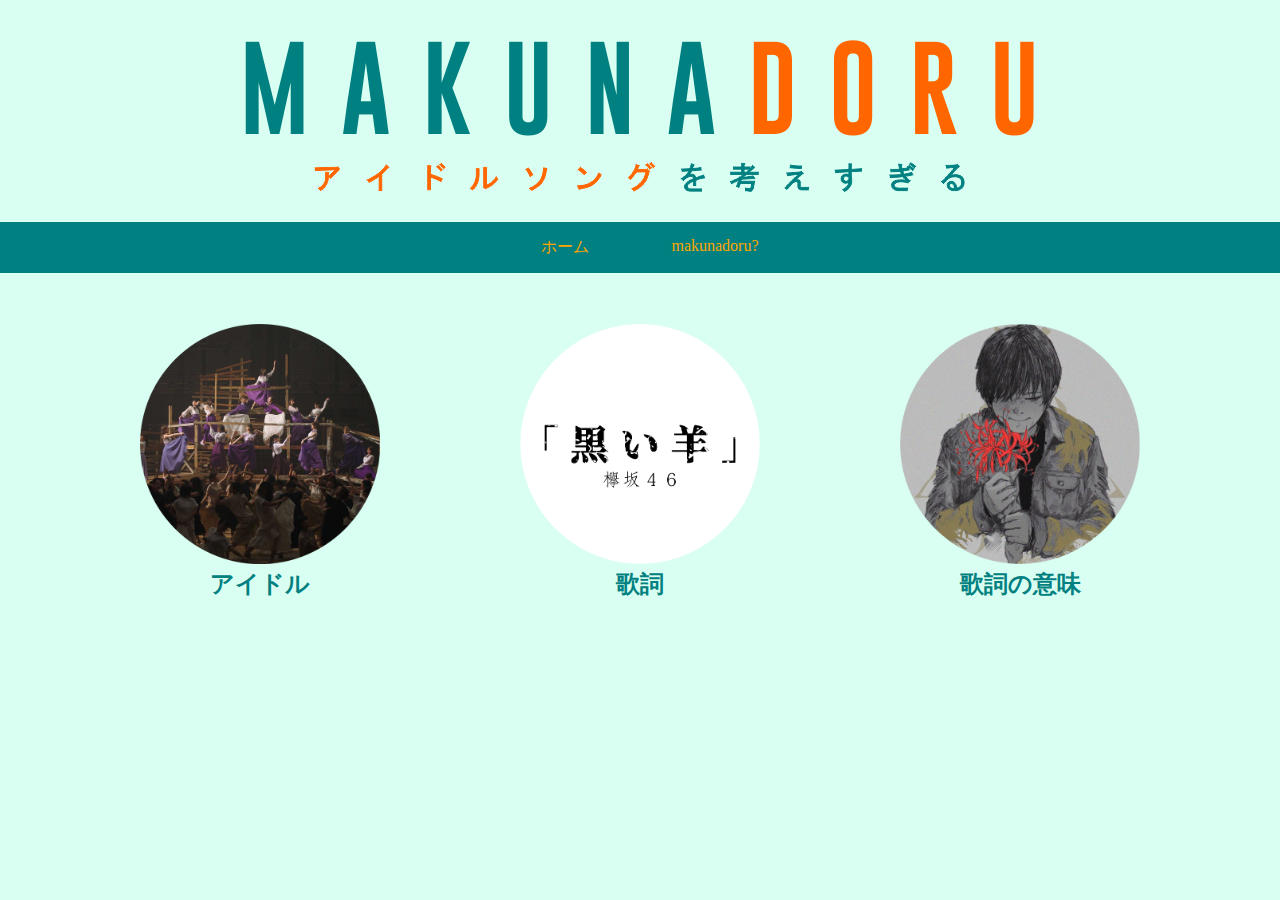
<file: index.html>
<!DOCTYPE html>
<html>
<head>
	<title>makunadoru | Overthinking Lagu Idol [JPN. Ver]</title>
	<link rel="stylesheet" href="style.css">
	<style type="text/css">
		
		
	</style>
</head>
<body>
	<ul>
		<li class="bannerweb"><center><img src="bannerweb1.png"></center></li>
	</ul>
	<div class="menu">
	<ul>
		<a href="menu2.html" class="katamenu"><li class="aktif">ホーム</li></a>
		<a href="makunadoru.html" class="katamenu"><li class="aktif">makunadoru?</li></a>
	</ul></div><br><br>
	<div class="kontenhome">
	<ul>
		<a href="idol.html" class="katakotak1"><li class="kotak1"><img src="nogibulet.png" height="240" width="240"><br>
			<h2>アイドル</h2></li></a>
		<a href="lirik.html" class="katakotak1"><li class="kotak1"><img src="kuroihitsujibulet.png" height="240" width="240"><br>
			<h2>歌詞</h2></li></a>
		<a href="maknalirik.html" class="katakotak1"><li class="kotak1"><img src="kurobulet.png" height="240" width="240"><br>
			<h2>歌詞の意味</h2></li></a>
	</ul></div>


</body>
</html>
</file>
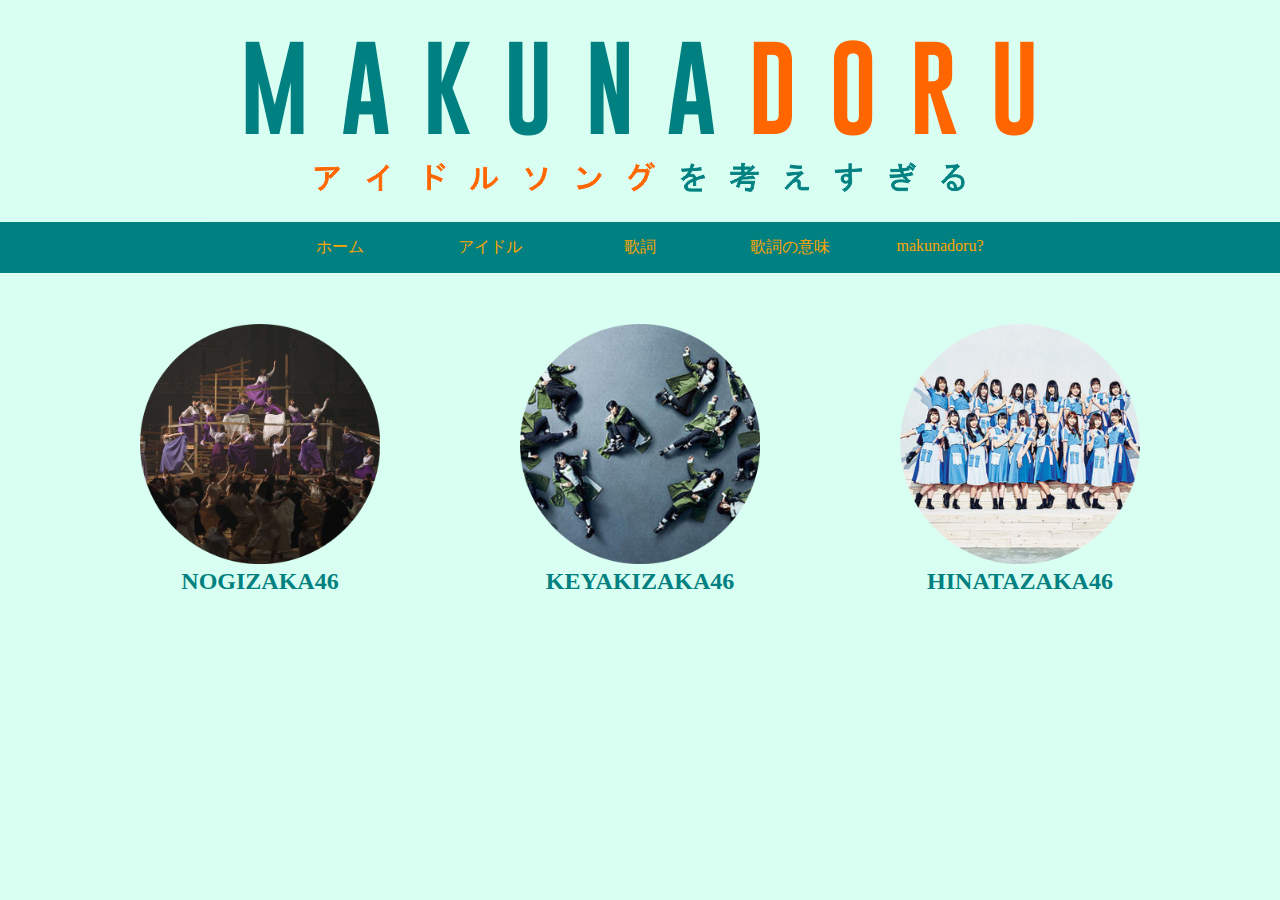
<file: idol.html>
<!DOCTYPE html>
<html>
<head>
	<title>アイドル - makunadoru</title>
	<link rel="stylesheet" href="style.css">
	<style type="text/css">
		
		
	</style>
</head>
<body>
	<ul>
		<li class="bannerweb"><center><img src="bannerweb1.png"></center></li>
	</ul>
	<div class="menu">
	<ul>
		<a href="index.html" class="katamenu"><li class="aktif">ホーム</li></a>
		<a href="idol.html" class="katamenu"><li class="aktif">アイドル</li></a>
		<a href="lirik.html" class="katamenu"><li class="aktif">歌詞</li></a>
		<a href="maknalirik.html" class="katamenu"><li class="aktif">歌詞の意味</li></a>
		<a href="makunadoru.html" class="katamenu"><li class="aktif">makunadoru?</li></a>
	</ul></div>
<br><br>
	<div class="kontenidol">
	<ul>
		<a href="nogi.html" class="katakotak1"><li class="kotak1"><img src="nogibulet.png" height="240" width="240"><br>
			<h2>NOGIZAKA46</h2></li></a>
		<a href="keyaki.html" class="katakotak1"><li class="kotak1"><img src="keyakibulet.png" height="240" width="240"><br>
			<h2>KEYAKIZAKA46</h2></li></a>
		<a href="hinata.html" class="katakotak1"><li class="kotak1"><img src="hinatabulet.png" height="240" width="240"><br>
			<h2>HINATAZAKA46</h2></li></a>
	</ul></div>


</body>
</html>
</file>
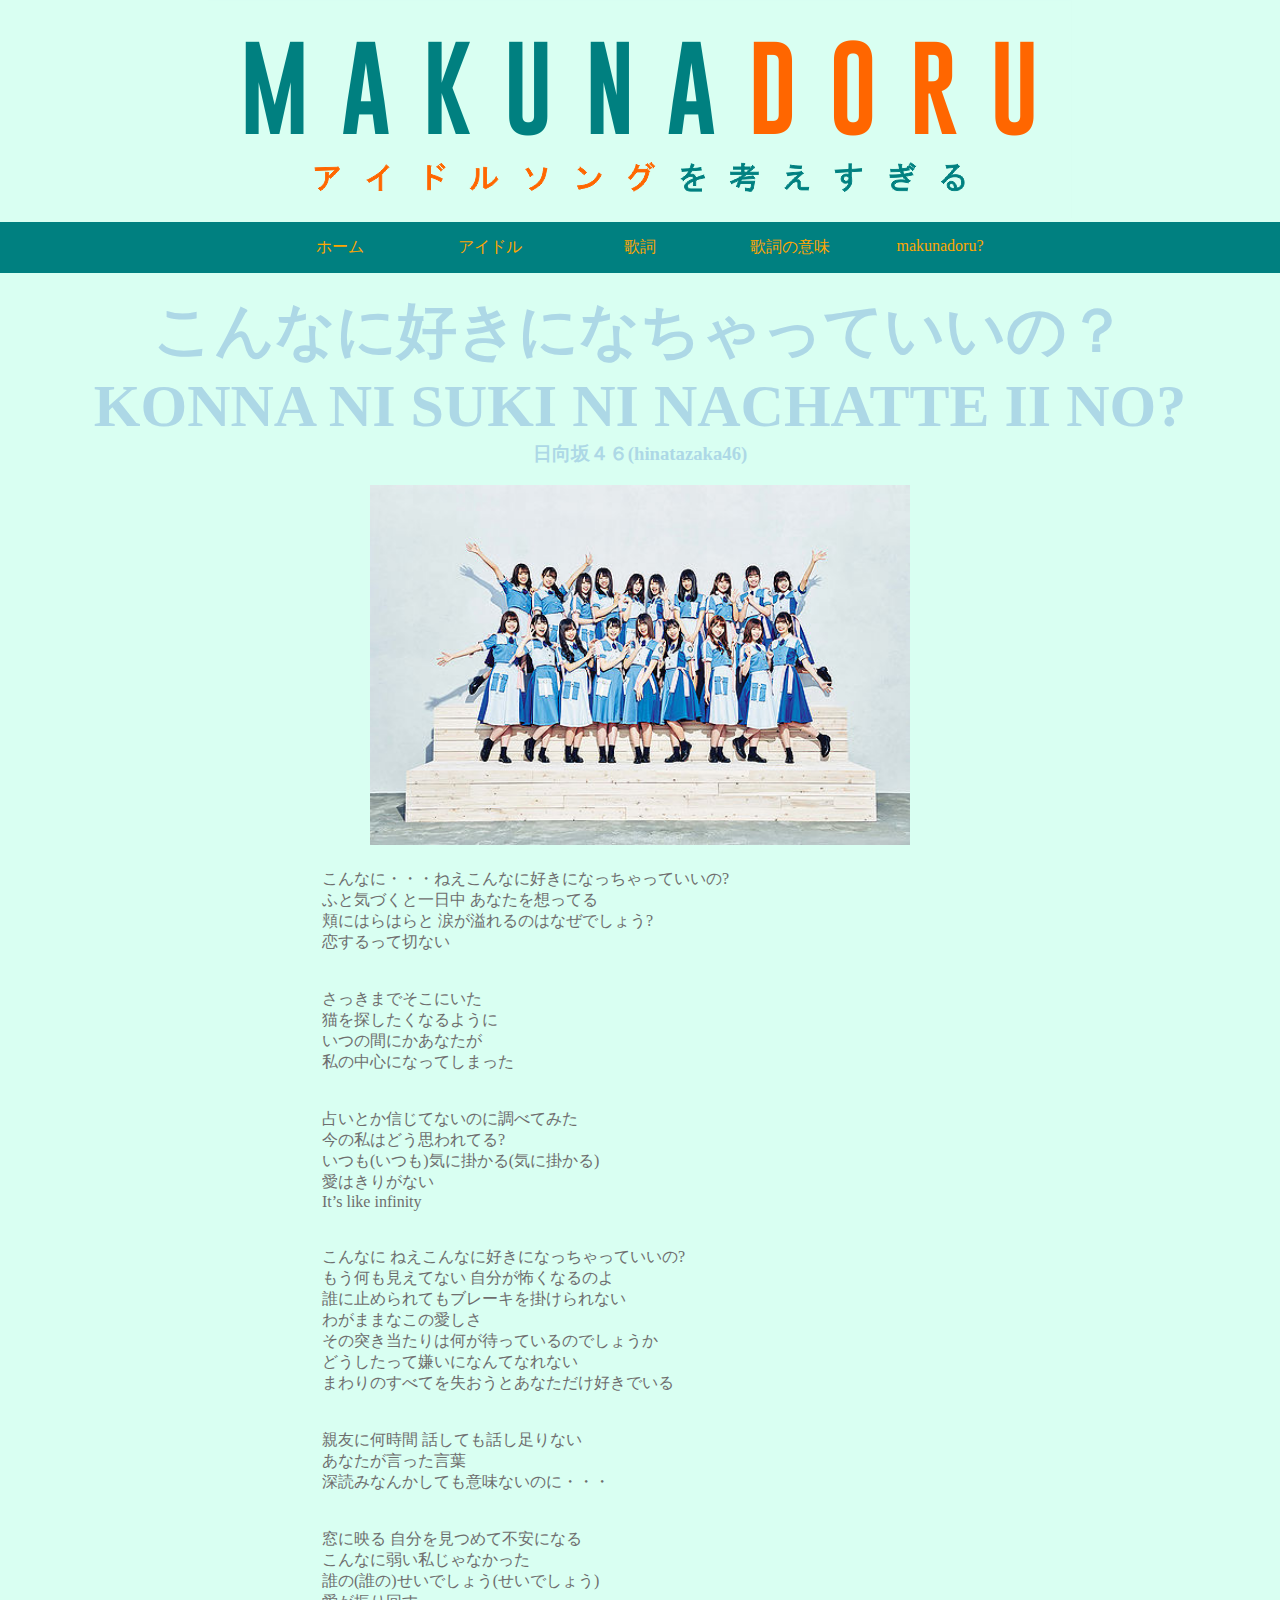
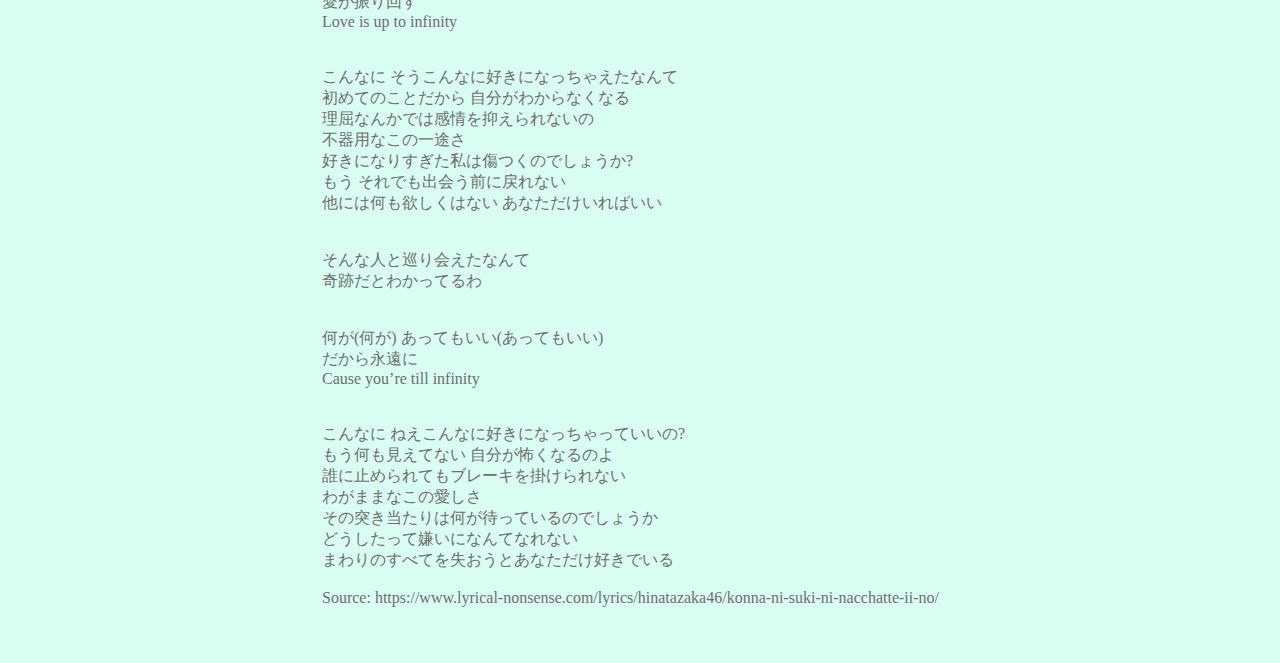
<file: konnani.html>
<!DOCTYPE html>
<html>
<head>
	<title>こんなに好きになちゃっていいの？
	(Konna Ni Suki Ni Nachatte Ii No?) - makunadoru</title>
	<link rel="stylesheet" href="style.css">
	<style type="text/css">
		h1{
			color: lightblue;
		font-size: 60px;
		font-family: gobold;
		}
		h3{
			color: lightblue;
		}
	</style>
</head>
<body>
	<ul>
		<li class="bannerweb"><center><img src="bannerweb1.png"></center></li>
	</ul>
	<div class="menu">
	<ul>
		<a href="index.html" class="katamenu"><li class="aktif">ホーム</li></a>
		<a href="idol.html" class="katamenu"><li class="aktif">アイドル</li></a>
		<a href="lirik.html" class="katamenu"><li class="aktif">歌詞</li></a>
		<a href="maknalirik.html" class="katamenu"><li class="aktif">歌詞の意味</li></a>
		<a href="makunadoru.html" class="katamenu"><li class="aktif">makunadoru?</li></a>

	</ul></div><br>
	<center><h1 class="judul">こんなに好きになちゃっていいの？<br>
		KONNA NI SUKI NI NACHATTE II NO?<br></h1><h3>日向坂４６(hinatazaka46)</h3><br>
	<img src="doremi.jpg" height="360" height="240">
	<br><br>
	<table class="kontenlirik">
		<tr>
			<td>
				<center>
	</center>
こんなに・・・ねえこんなに好きになっちゃっていいの?<br>
ふと気づくと一日中 あなたを想ってる<br>
頬にはらはらと 涙が溢れるのはなぜでしょう?<br>
恋するって切ない<br>
<br>
<br>
さっきまでそこにいた<br>
猫を探したくなるように<br>
いつの間にかあなたが<br>
私の中心になってしまった<br>
<br>
<br>
占いとか信じてないのに調べてみた<br>
今の私はどう思われてる?<br>
いつも(いつも)気に掛かる(気に掛かる)<br>
愛はきりがない<br>
It’s like infinity<br>
<br>
<br>
こんなに ねえこんなに好きになっちゃっていいの?<br>
もう何も見えてない 自分が怖くなるのよ<br>
誰に止められてもブレーキを掛けられない<br>
わがままなこの愛しさ<br>
その突き当たりは何が待っているのでしょうか<br>
どうしたって嫌いになんてなれない<br>
まわりのすべてを失おうとあなただけ好きでいる<br>
<br>
<br>
親友に何時間 話しても話し足りない<br>
あなたが言った言葉<br>
深読みなんかしても意味ないのに・・・<br>
<br>
<br>
窓に映る 自分を見つめて不安になる<br>
こんなに弱い私じゃなかった<br>
誰の(誰の)せいでしょう(せいでしょう)<br>
愛が振り回す<br>
Love is up to infinity<br>
<br>
<br>
こんなに そうこんなに好きになっちゃえたなんて<br>
初めてのことだから 自分がわからなくなる<br>
理屈なんかでは感情を抑えられないの<br>
不器用なこの一途さ<br>
好きになりすぎた私は傷つくのでしょうか?<br>
もう それでも出会う前に戻れない<br>
他には何も欲しくはない あなただけいればいい<br>
<br>
<br>
そんな人と巡り会えたなんて<br>
奇跡だとわかってるわ<br>
<br>
<br>
何が(何が) あってもいい(あってもいい)<br>
だから永遠に<br>
Cause you’re till infinity<br>
<br>
<br>
こんなに ねえこんなに好きになっちゃっていいの?<br>
もう何も見えてない 自分が怖くなるのよ<br>
誰に止められてもブレーキを掛けられない<br>
わがままなこの愛しさ<br>
その突き当たりは何が待っているのでしょうか<br>
どうしたって嫌いになんてなれない<br>
まわりのすべてを失おうとあなただけ好きでいる<br>
<br>
Source: https://www.lyrical-nonsense.com/lyrics/hinatazaka46/konna-ni-suki-ni-nacchatte-ii-no/</h4>
			</td>
		</tr>
	</table></center><br><br><br>
</body>
</html>
</file>
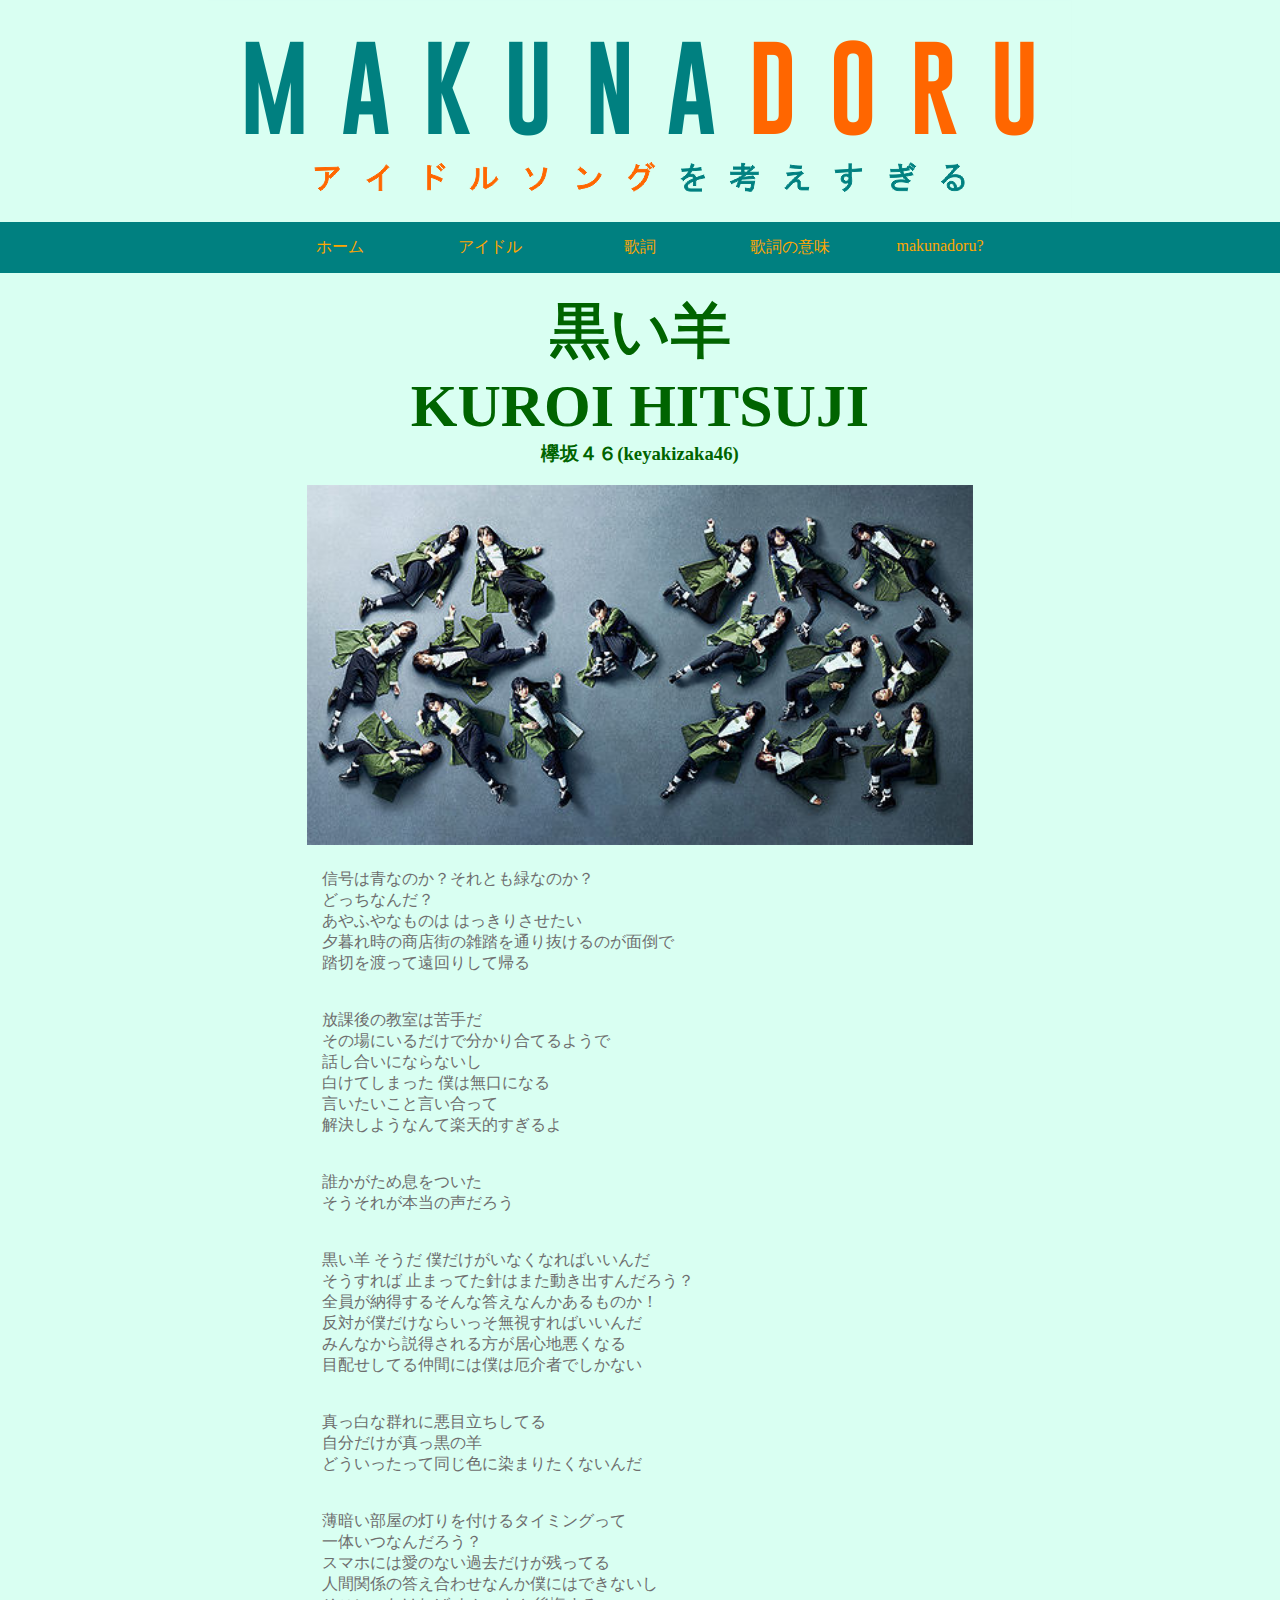
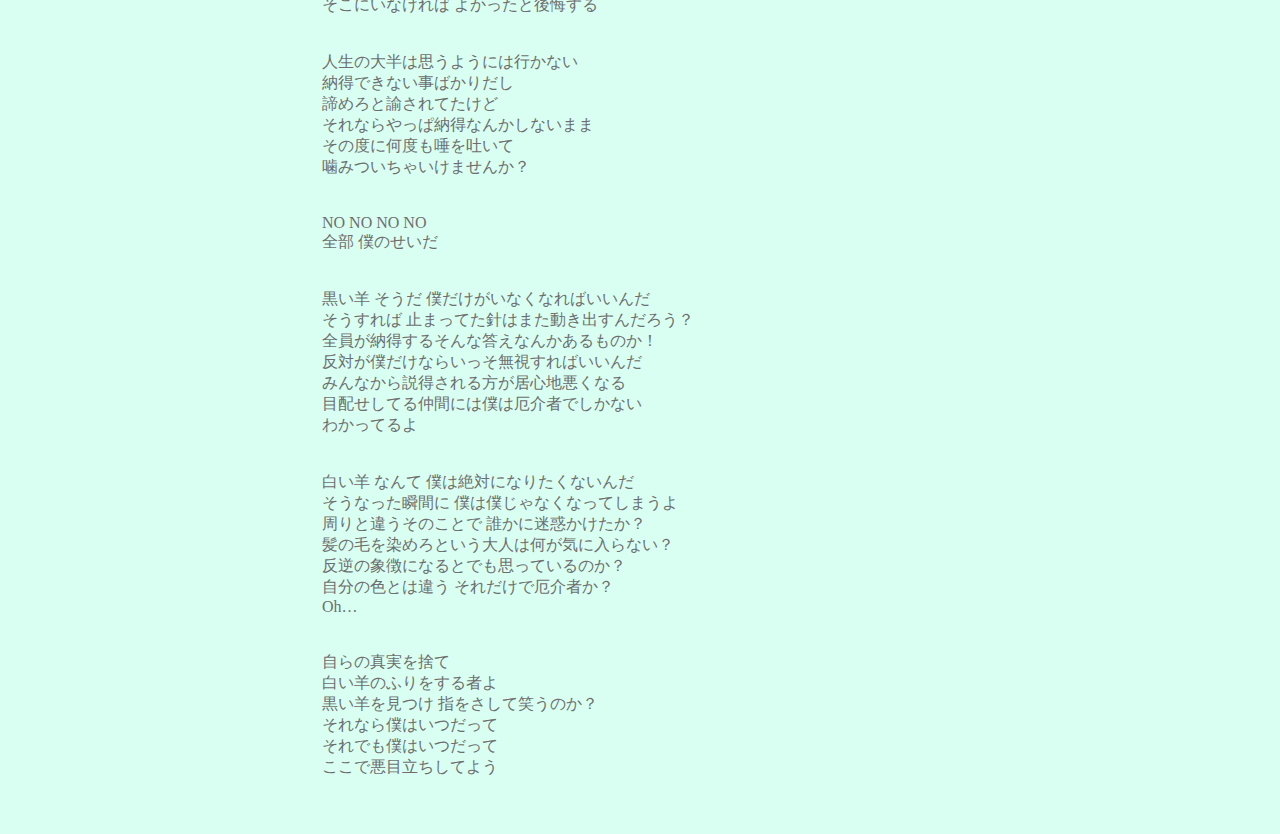
<file: kuroihitsuji.html>
<!DOCTYPE html>
<html>
<head>
	<title>黒い羊
	(Kuroi Hitsuji) - makunadoru</title>
	<link rel="stylesheet" href="style.css">
	<style type="text/css">
		h1{
			color: darkgreen;
		font-size: 60px;
		font-family: gobold;
		}
		h3{
			color: darkgreen;
		}
	</style>
</head>
<body>
	<ul>
		<li class="bannerweb"><center><img src="bannerweb1.png"></center></li>
	</ul>
	<div class="menu">
	<ul>
		<a href="index.html" class="katamenu"><li class="aktif">ホーム</li></a>
		<a href="idol.html" class="katamenu"><li class="aktif">アイドル</li></a>
		<a href="lirik.html" class="katamenu"><li class="aktif">歌詞</li></a>
		<a href="maknalirik.html" class="katamenu"><li class="aktif">歌詞の意味</li></a>
		<a href="makunadoru.html" class="katamenu"><li class="aktif">makunadoru?</li></a>

	</ul></div><br>
	<center><h1 class="judul">黒い羊<br>
		KUROI HITSUJI<br></h1><h3>欅坂４６(keyakizaka46)</h3><br>
	<img src="500px-K468Promo.jpg" height="360" height="240">
	<br><br>
	<table class="kontenlirik">
		<tr>
			<td>
				<center>
	</center>
信号は青なのか？それとも緑なのか？<br>
どっちなんだ？<br>
あやふやなものは はっきりさせたい<br>
夕暮れ時の商店街の雑踏を通り抜けるのが面倒で<br>
踏切を渡って遠回りして帰る<br>
<br><br>
放課後の教室は苦手だ<br>
その場にいるだけで分かり合てるようで<br>
話し合いにならないし<br>
白けてしまった 僕は無口になる<br>
言いたいこと言い合って<br>
解決しようなんて楽天的すぎるよ<br>
<br><br>
誰かがため息をついた<br>
そうそれが本当の声だろう<br>
<br><br>
黒い羊 そうだ 僕だけがいなくなればいいんだ<br>
そうすれば 止まってた針はまた動き出すんだろう？<br>
全員が納得するそんな答えなんかあるものか！<br>
反対が僕だけならいっそ無視すればいいんだ<br>
みんなから説得される方が居心地悪くなる<br>
目配せしてる仲間には僕は厄介者でしかない<br>
<br><br>
真っ白な群れに悪目立ちしてる<br>
自分だけが真っ黒の羊<br>
どういったって同じ色に染まりたくないんだ<br>
<br><br>
薄暗い部屋の灯りを付けるタイミングって<br>
一体いつなんだろう？<br>
スマホには愛のない過去だけが残ってる<br>
人間関係の答え合わせなんか僕にはできないし<br>
そこにいなければ よかったと後悔する<br>
<br><br>
人生の大半は思うようには行かない<br>
納得できない事ばかりだし<br>
諦めろと諭されてたけど<br>
それならやっぱ納得なんかしないまま<br>
その度に何度も唾を吐いて<br>
噛みついちゃいけませんか？<br>
<br><br>
NO NO NO NO<br>
全部 僕のせいだ<br>
<br><br>
黒い羊 そうだ 僕だけがいなくなればいいんだ<br>
そうすれば 止まってた針はまた動き出すんだろう？<br>
全員が納得するそんな答えなんかあるものか！<br>
反対が僕だけならいっそ無視すればいいんだ<br>
みんなから説得される方が居心地悪くなる<br>
目配せしてる仲間には僕は厄介者でしかない<br>
わかってるよ<br>
<br><br>
白い羊 なんて 僕は絶対になりたくないんだ<br>
そうなった瞬間に 僕は僕じゃなくなってしまうよ<br>
周りと違うそのことで 誰かに迷惑かけたか？<br>
髪の毛を染めろという大人は何が気に入らない？<br>
反逆の象徴になるとでも思っているのか？<br>
自分の色とは違う それだけで厄介者か？<br>
Oh…<br>
<br><br>
自らの真実を捨て<br>
白い羊のふりをする者よ<br>
黒い羊を見つけ 指をさして笑うのか？<br>
それなら僕はいつだって<br>
それでも僕はいつだって<br>
ここで悪目立ちしてよう<br></h4>
			</td>
		</tr>
	</table></center><br><br><br>
</body>
</html>
</file>
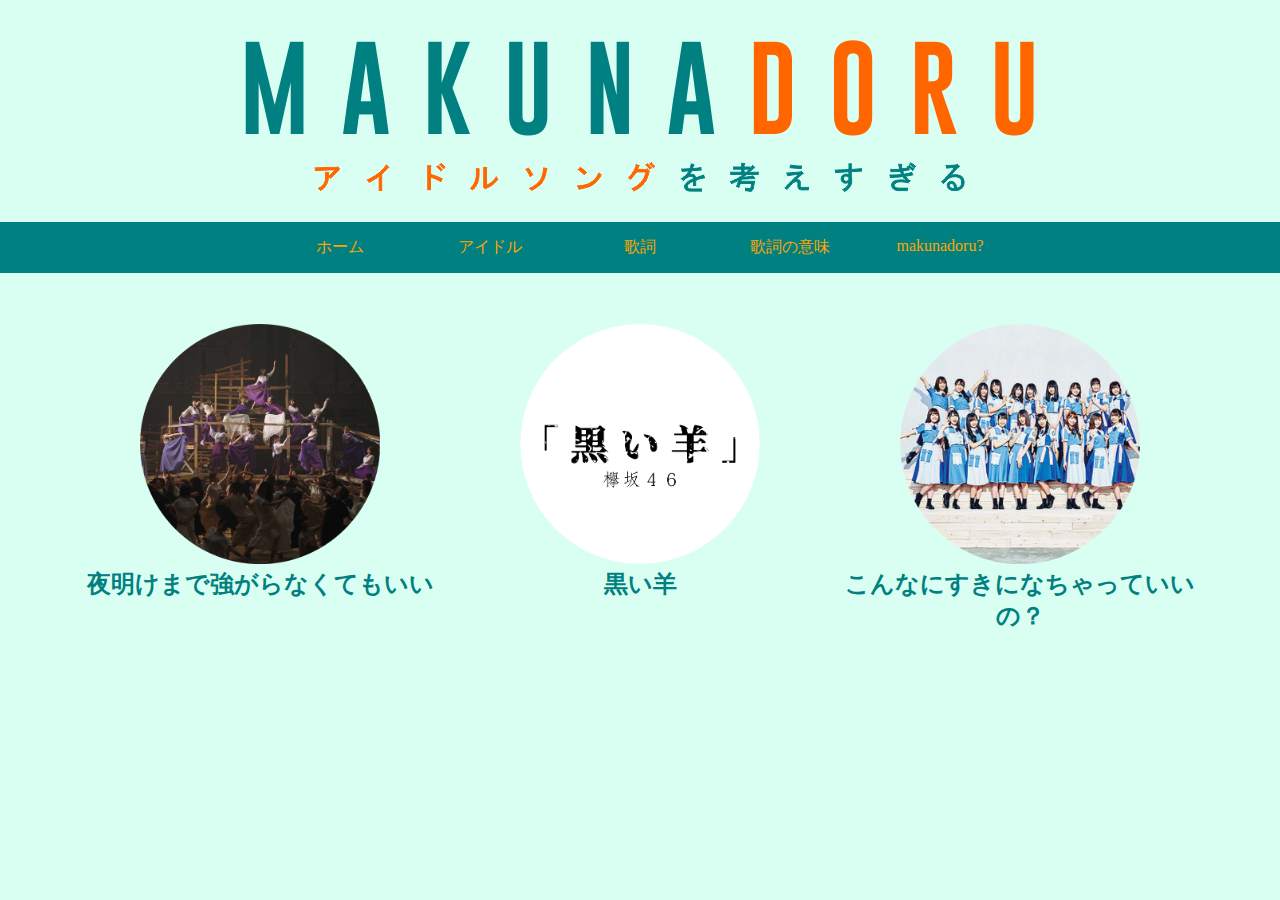
<file: lirik.html>
<!DOCTYPE html>
<html>
<head>
	<title>歌詞 - makunadoru</title>
	<link rel="stylesheet" href="style.css">
	<style type="text/css">
		
		
	</style>
</head>
<body>
	<ul>
		<li class="bannerweb"><center><img src="bannerweb1.png"></center></li>
	</ul>
	<div class="menu">
	<ul>
		<a href="index.html" class="katamenu"><li class="aktif">ホーム</li></a>
		<a href="idol.html" class="katamenu"><li class="aktif">アイドル</li></a>
		<a href="lirik.html" class="katamenu"><li class="aktif">歌詞</li></a>
		<a href="maknalirik.html" class="katamenu"><li class="aktif">歌詞の意味</li></a>
		<a href="makunadoru.html" class="katamenu"><li class="aktif">makunadoru?</li></a>
	</ul></div>
<br><br>
	<div class="kontenidol">
	<ul>
		<a href="yoakemade.html" class="katakotak1"><li class="kotak1"><img src="nogibulet.png" height="240" width="240"><br>
			<h2>夜明けまで強がらなくてもいい</h2></li></a>
		<a href="kuroihitsuji.html" class="katakotak1"><li class="kotak1"><img src="kuroihitsujibulet.png" height="240" width="240"><br>
			<h2>黒い羊</h2></li></a>
		<a href="konnani.html" class="katakotak1"><li class="kotak1"><img src="hinatabulet.png" height="240" width="240"><br>
			<h2>こんなにすきになちゃっていいの？</h2></li></a>
	</ul></div>


</body>
</html>
</file>
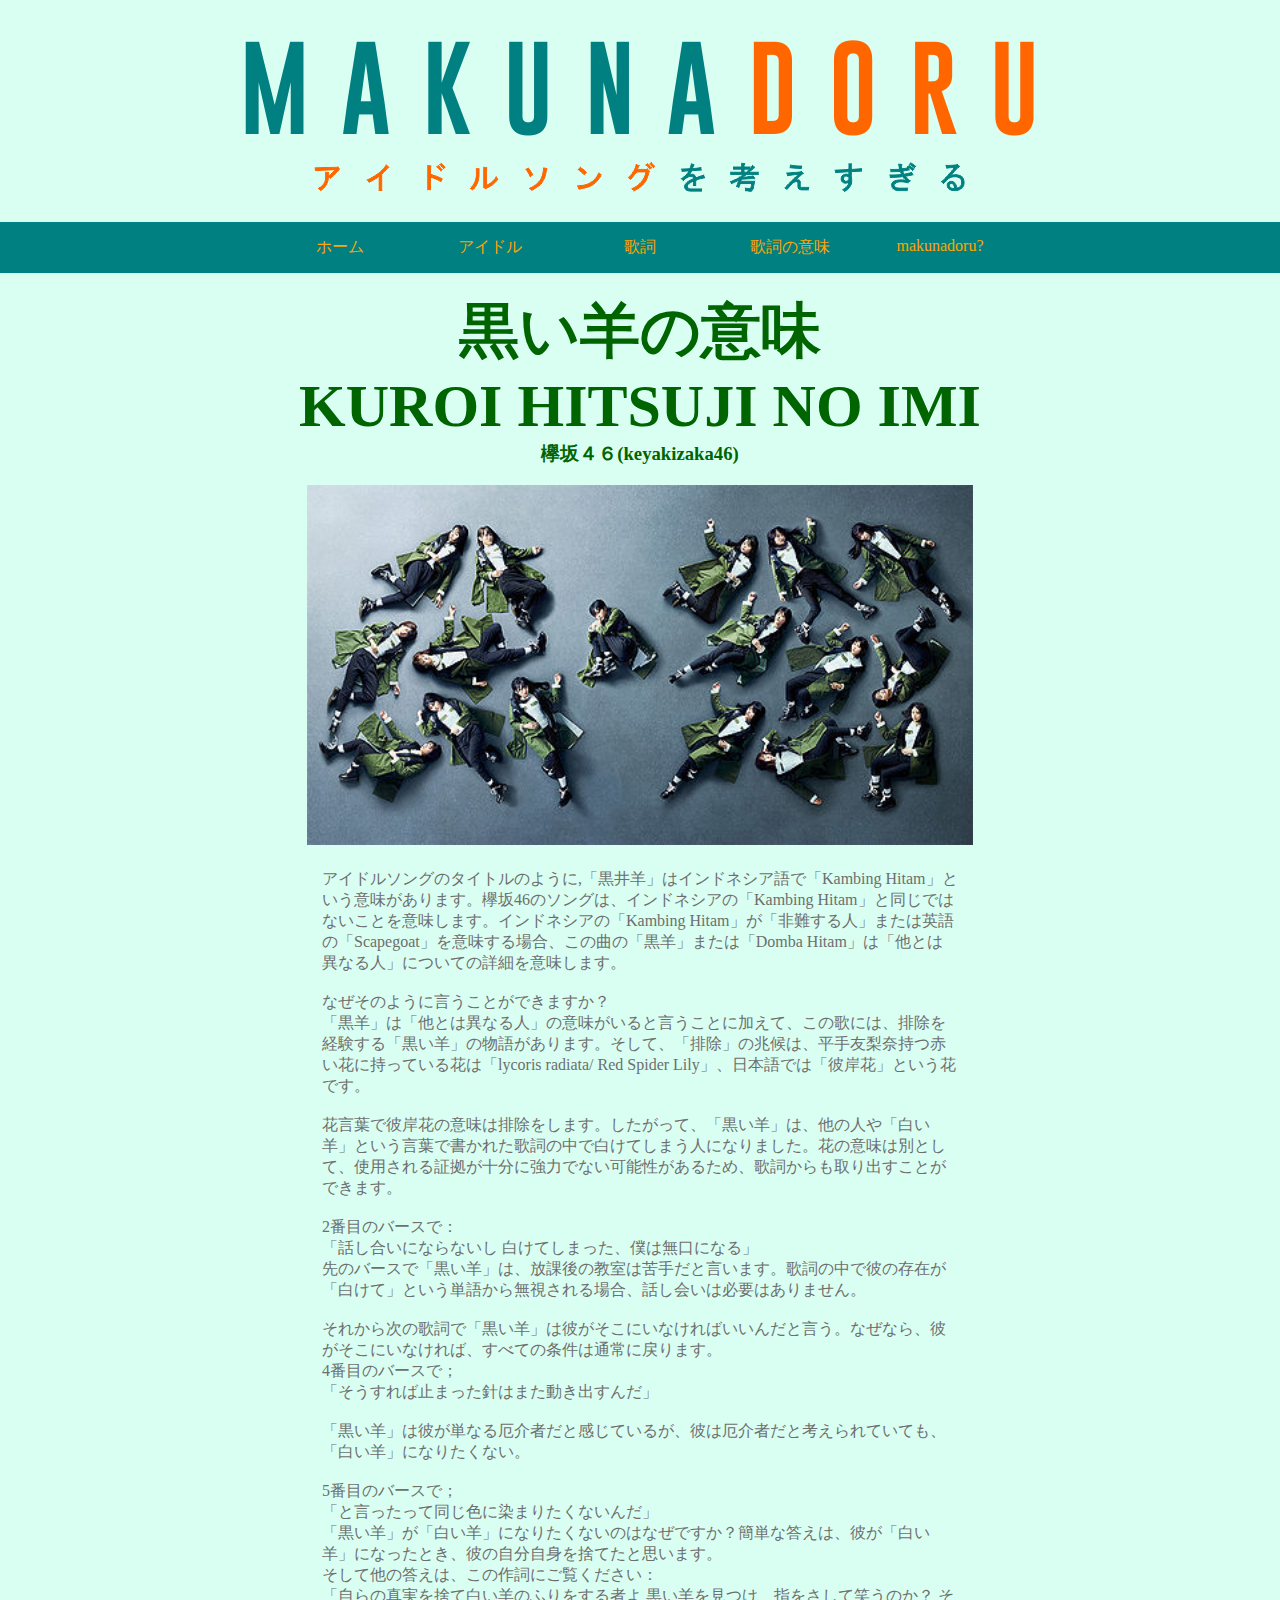
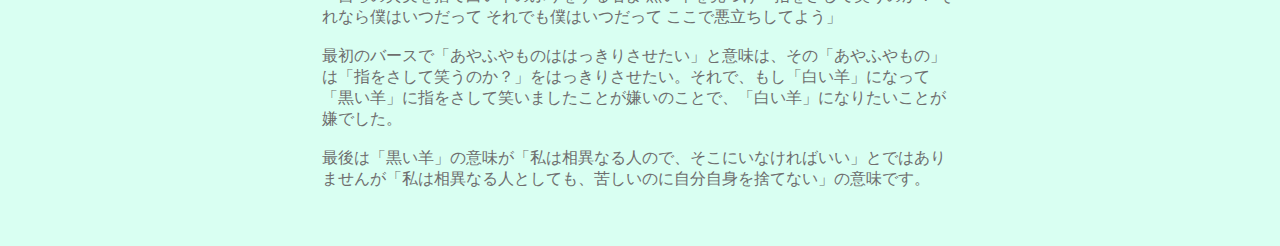
<file: maknakuroihitsuji.html>
<!DOCTYPE html>
<html>
<head>
	<title>黒い羊の意味
	(Kuroi Hitsuji) - makunadoru</title>
	<link rel="stylesheet" href="style.css">
	<style type="text/css">
		h1{
			color: darkgreen;
		font-size: 60px;
		font-family: gobold;
		}
		h3{
			color: darkgreen;
		}
	</style>
</head>
<body>
	<ul>
		<li class="bannerweb"><center><img src="bannerweb1.png"></center></li>
	</ul>
	<div class="menu">
	<ul>
		<a href="index.html" class="katamenu"><li class="aktif">ホーム</li></a>
		<a href="idol.html" class="katamenu"><li class="aktif">アイドル</li></a>
		<a href="lirik.html" class="katamenu"><li class="aktif">歌詞</li></a>
		<a href="maknalirik.html" class="katamenu"><li class="aktif">歌詞の意味</li></a>
		<a href="makunadoru.html" class="katamenu"><li class="aktif">makunadoru?</li></a>

	</ul></div><br>
	<center><h1 class="judul">黒い羊の意味<br>
		KUROI HITSUJI NO IMI<br></h1><h3>欅坂４６(keyakizaka46)</h3><br>
	<img src="500px-K468Promo.jpg" height="360" height="240">
	<br><br>
	<table class="kontenlirik">
		<tr>
			<td>
				<center>
	</center>
アイドルソングのタイトルのように,「黒井羊」はインドネシア語で「Kambing Hitam」という意味があります。欅坂46のソングは、インドネシアの「Kambing Hitam」と同じではないことを意味します。インドネシアの「Kambing Hitam」が「非難する人」または英語の「Scapegoat」を意味する場合、この曲の「黒羊」または「Domba Hitam」は「他とは異なる人」についての詳細を意味します。<br>
<br>
なぜそのように言うことができますか？<br>
「黒羊」は「他とは異なる人」の意味がいると言うことに加えて、この歌には、排除を経験する「黒い羊」の物語があります。そして、「排除」の兆候は、平手友梨奈持つ赤い花に持っている花は「lycoris radiata/ Red Spider Lily」、日本語では「彼岸花」という花です。<br><br>
花言葉で彼岸花の意味は排除をします。したがって、「黒い羊」は、他の人や「白い羊」という言葉で書かれた歌詞の中で白けてしまう人になりました。花の意味は別として、使用される証拠が十分に強力でない可能性があるため、歌詞からも取り出すことができます。<br><br>
2番目のバースで：<br>
「話し合いにならないし
白けてしまった、僕は無口になる」<br>
先のバースで「黒い羊」は、放課後の教室は苦手だと言います。歌詞の中で彼の存在が「白けて」という単語から無視される場合、話し会いは必要はありません。<br>
<br>
それから次の歌詞で「黒い羊」は彼がそこにいなければいいんだと言う。なぜなら、彼がそこにいなければ、すべての条件は通常に戻ります。<br>
	4番目のバースで；<br>
		「そうすれば止まった針はまた動き出すんだ」<br>
<br>
「黒い羊」は彼が単なる厄介者だと感じているが、彼は厄介者だと考えられていても、「白い羊」になりたくない。<br><br>
	5番目のバースで；<br>
「と言ったって同じ色に染まりたくないんだ」<br>
「黒い羊」が「白い羊」になりたくないのはなぜですか？簡単な答えは、彼が「白い羊」になったとき、彼の自分自身を捨てたと思います。<br>
	そして他の答えは、この作詞にご覧ください：<br>
		「自らの真実を捨て白い羊のふりをする者よ
		黒い羊を見つけ　指をさして笑うのか？
		それなら僕はいつだって
		それでも僕はいつだって
		ここで悪立ちしてよう」<br><br>
最初のバースで「あやふやものははっきりさせたい」と意味は、その「あやふやもの」は「指をさして笑うのか？」をはっきりさせたい。それで、もし「白い羊」になって「黒い羊」に指をさして笑いましたことが嫌いのことで、「白い羊」になりたいことが嫌でした。<br><br>
最後は「黒い羊」の意味が「私は相異なる人ので、そこにいなければいい」とではありませんが「私は相異なる人としても、苦しいのに自分自身を捨てない」の意味です。
</h4>
			</td>
		</tr>
	</table></center><br><br><br>
</body>
</html>
</file>
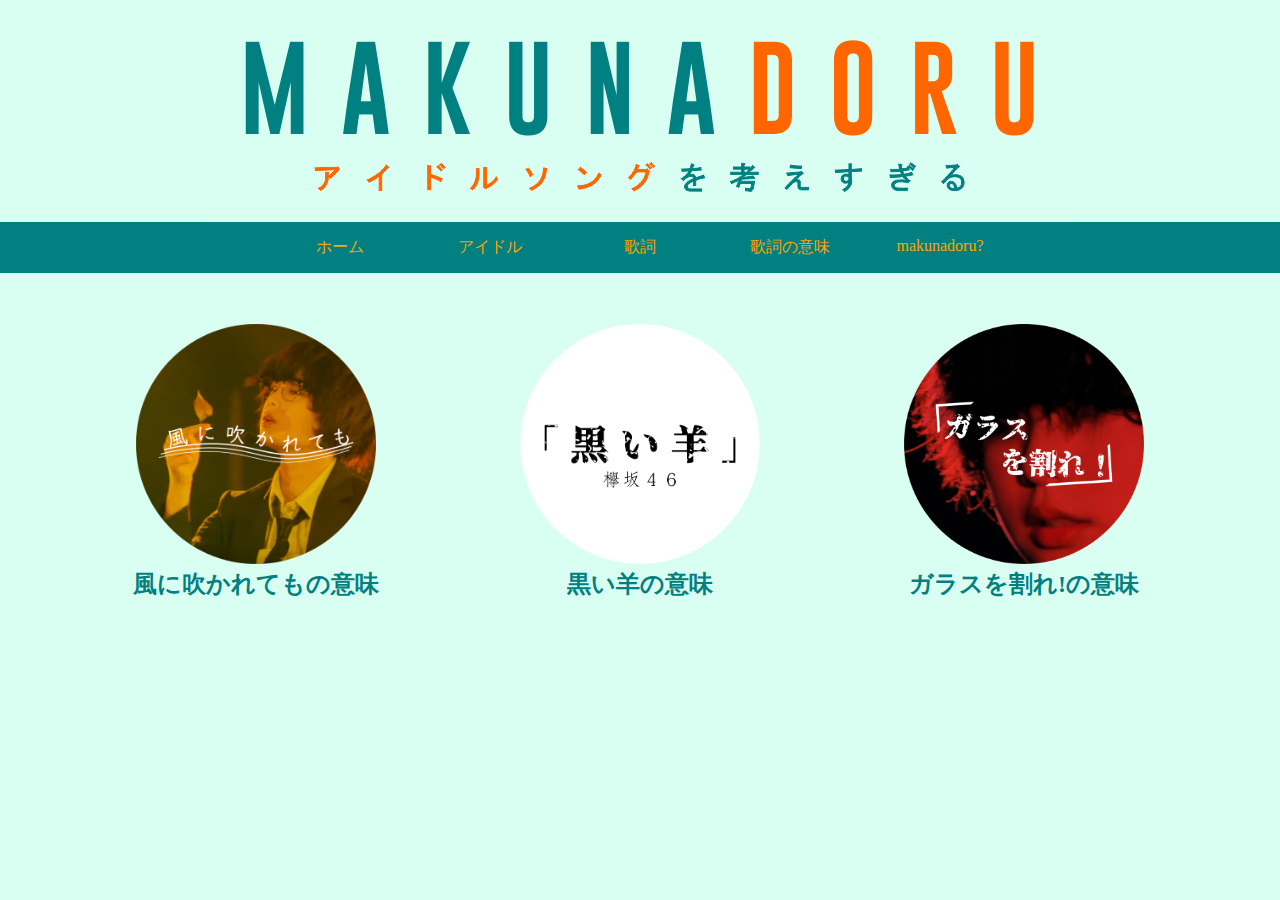
<file: maknalirik.html>
<!DOCTYPE html>
<html>
<head>
	<title>歌詞の意味 - makunadoru</title>
	<link rel="stylesheet" href="style.css">
	<style type="text/css">
		
		
	</style>
</head>
<body>
	<ul>
		<li class="bannerweb"><center><img src="bannerweb1.png"></center></li>
	</ul>
	<div class="menu">
	<ul>
		<a href="index.html" class="katamenu"><li class="aktif">ホーム</li></a>
		<a href="idol.html" class="katamenu"><li class="aktif">アイドル</li></a>
		<a href="lirik.html" class="katamenu"><li class="aktif">歌詞</li></a>
		<a href="maknalirik.html" class="katamenu"><li class="aktif">歌詞の意味</li></a>
		<a href="makunadoru.html" class="katamenu"><li class="aktif">makunadoru?</li></a>
	</ul></div>
<br><br>
	<div class="kontenidol">
	<ul>
		<a href="maknalirikkazeni.html" class="katakotak1"><li class="kotak1"><img src="kazenibulet.png" height="240" width="240"><br>
			<h2>風に吹かれてもの意味</h2></li></a>
	</ul>
	<ul>
		<a href="maknakuroihitsuji.html" class="katakotak1"><li class="kotak1"><img src="kuroihitsujibulet.png" height="240" width="240"><br>
			<h2>黒い羊の意味</h2></li></a>
	</ul>
	<ul>
		<a href="maknalirikgarasu.html" class="katakotak1"><li class="kotak1"><img src="garasubulet.png" height="240" width="240"><br>
			<h2>ガラスを割れ!の意味</h2></li></a></div>
	</ul>

</body>
</html>
</file>
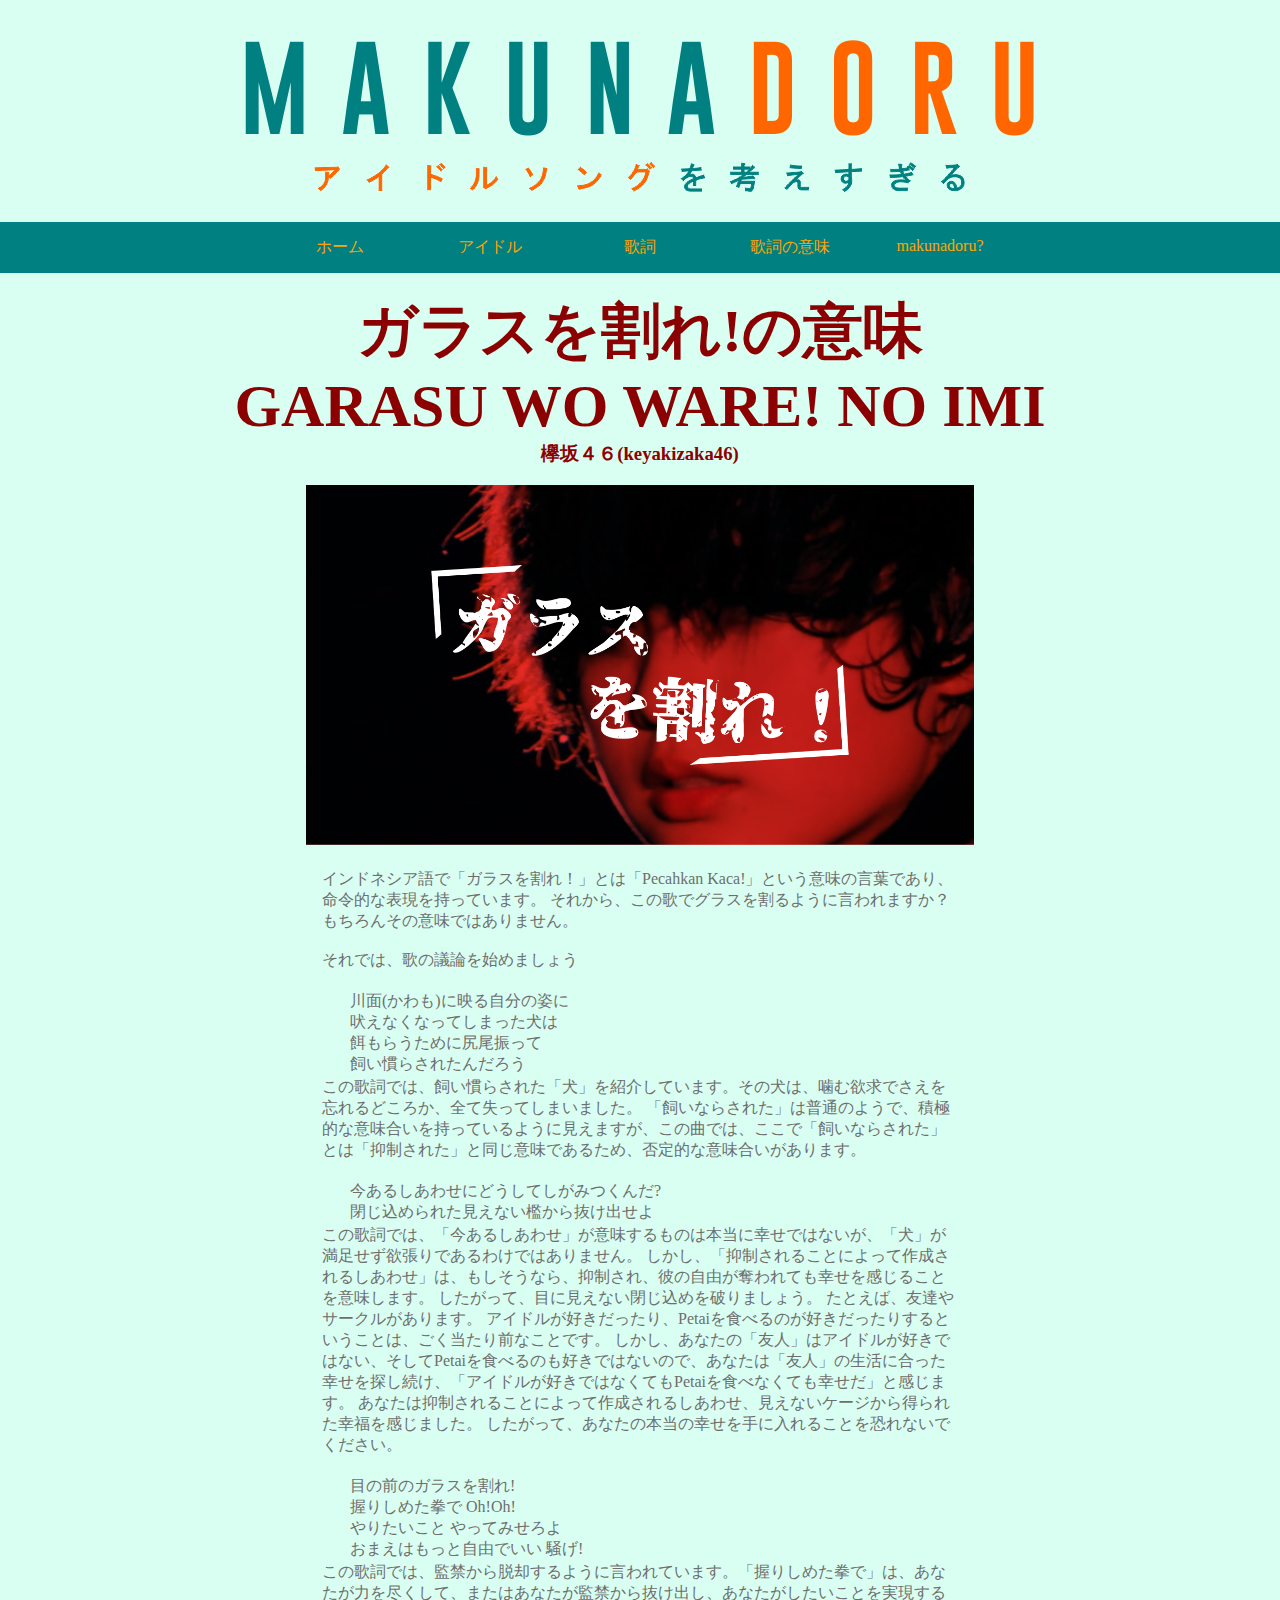
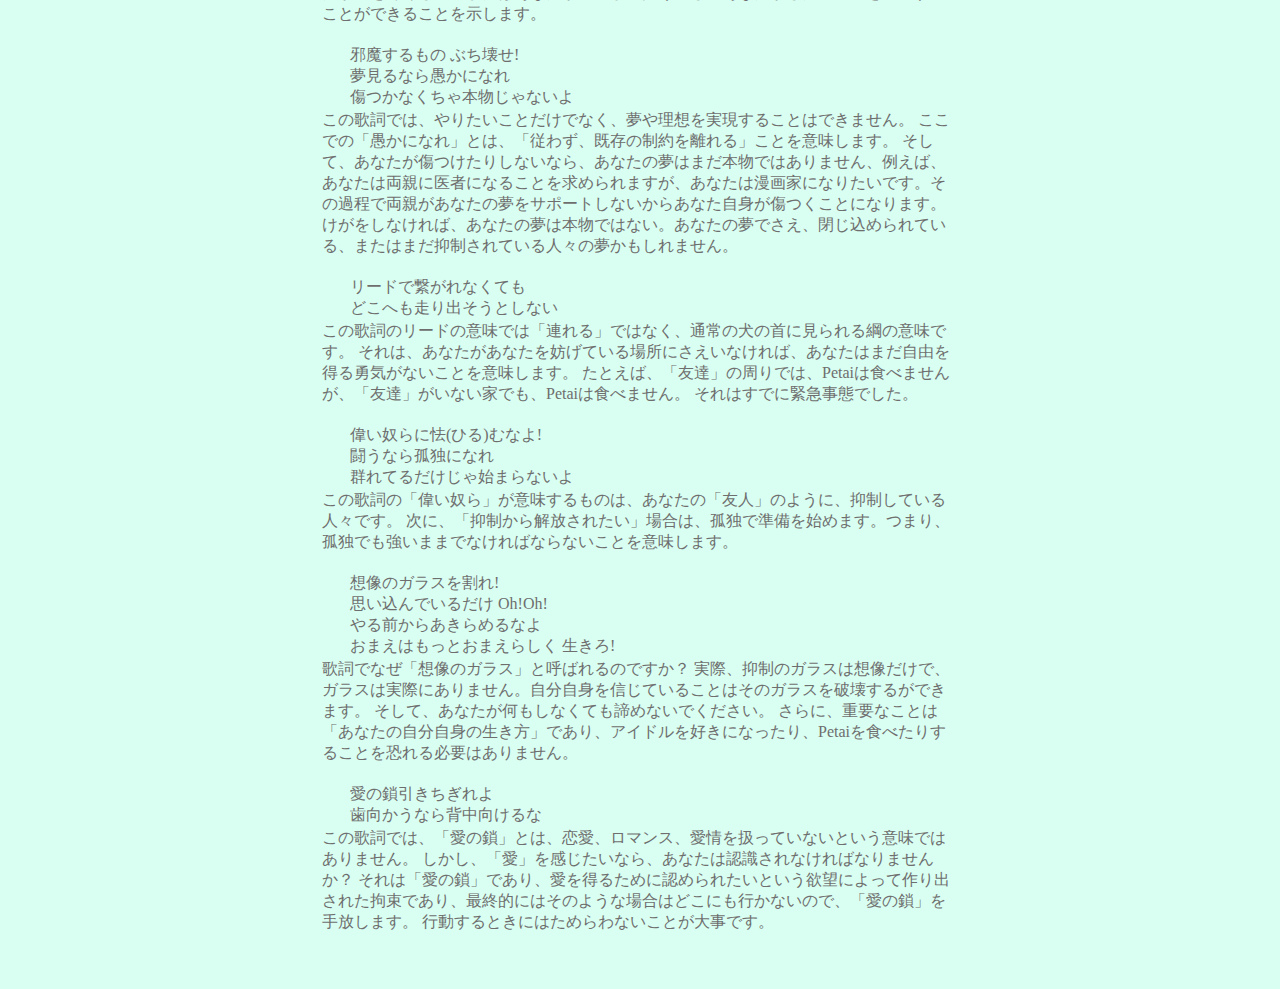
<file: maknalirikgarasu.html>
<!DOCTYPE html>
<html>
<head>
	<title>ガラスを割れ!の意味
	(Garasu wo Ware!) - makunadoru</title>
	<link rel="stylesheet" href="style.css">
	<style type="text/css">
		h1{
			color: darkred;
		font-size: 60px;
		font-family: gobold;
		}
		h3{
			color: darkred;
		}
		.kontendalam{
			color: rgb(217,255,242);
		}
	</style>
</head>
<body>
	<ul>
		<li class="bannerweb"><center><img src="bannerweb1.png"></center></li>
	</ul>
	<div class="menu">
	<ul>
		<a href="index.html" class="katamenu"><li class="aktif">ホーム</li></a>
		<a href="idol.html" class="katamenu"><li class="aktif">アイドル</li></a>
		<a href="lirik.html" class="katamenu"><li class="aktif">歌詞</li></a>
		<a href="maknalirik.html" class="katamenu"><li class="aktif">歌詞の意味</li></a>
		<a href="makunadoru.html" class="katamenu"><li class="aktif">makunadoru?</li></a>

	</ul></div><br>
	<center><h1 class="judul">ガラスを割れ!の意味<br>
		GARASU WO WARE! NO IMI<br></h1><h3>欅坂４６(keyakizaka46)</h3><br>
	<img src="garasukonten.png" height="360" height="240">
	<br><br>
	<table class="kontenlirik">
		<tr>
			<td>
				<center>
	</center>
インドネシア語で「ガラスを割れ！」とは「Pecahkan Kaca!」という意味の言葉であり、命令的な表現を持っています。 それから、この歌でグラスを割るように言われますか？ もちろんその意味ではありません。<br><br>
それでは、歌の議論を始めましょう<br><br>
<table border="0">
	<tr>
		<td class="kontendalam">000</td><td>川面(かわも)に映る自分の姿に<br>
吠えなくなってしまった犬は<br>
餌もらうために尻尾振って<br>
飼い慣らされたんだろう<br></td></tr></table>
この歌詞では、飼い慣らされた「犬」を紹介しています。その犬は、噛む欲求でさえを忘れるどころか、全て失ってしまいました。 「飼いならされた」は普通のようで、積極的な意味合いを持っているように見えますが、この曲では、ここで「飼いならされた」とは「抑制された」と同じ意味であるため、否定的な意味合いがあります。<br>
<br>
<table border="0">
	<tr>
		<td class="kontendalam">000</td><td>今あるしあわせにどうしてしがみつくんだ?<br>
閉じ込められた見えない檻から抜け出せよ<br></td></tr></table>
この歌詞では、「今あるしあわせ」が意味するものは本当に幸せではないが、「犬」が満足せず欲張りであるわけではありません。 しかし、「抑制されることによって作成されるしあわせ」は、もしそうなら、抑制され、彼の自由が奪われても幸せを感じることを意味します。 したがって、目に見えない閉じ込めを破りましょう。
たとえば、友達やサークルがあります。 アイドルが好きだったり、Petaiを食べるのが好きだったりするということは、ごく当たり前なことです。 しかし、あなたの「友人」はアイドルが好きではない、そしてPetaiを食べるのも好きではないので、あなたは「友人」の生活に合った幸せを探し続け、「アイドルが好きではなくてもPetaiを食べなくても幸せだ」と感じます。 あなたは抑制されることによって作成されるしあわせ、見えないケージから得られた幸福を感じました。 したがって、あなたの本当の幸せを手に入れることを恐れないでください。<br>
<br>
<table border="0">
	<tr>
		<td class="kontendalam">000</td><td>目の前のガラスを割れ!<br>
握りしめた拳で Oh!Oh!<br>
やりたいこと やってみせろよ<br>
おまえはもっと自由でいい 騒げ!<br></td></tr></table>
		この歌詞では、監禁から脱却するように言われています。「握りしめた拳で」は、あなたが力を尽くして、またはあなたが監禁から抜け出し、あなたがしたいことを実現することができることを示します。<br>
<br>
	<table border="0">
	<tr>
		<td class="kontendalam">000</td><td>邪魔するもの ぶち壊せ!<br>
夢見るなら愚かになれ<br>
傷つかなくちゃ本物じゃないよ<br></td></tr></table>
	この歌詞では、やりたいことだけでなく、夢や理想を実現することはできません。 ここでの「愚かになれ」とは、「従わず、既存の制約を離れる」ことを意味します。
	そして、あなたが傷つけたりしないなら、あなたの夢はまだ本物ではありません、例えば、あなたは両親に医者になることを求められますが、あなたは漫画家になりたいです。その過程で両親があなたの夢をサポートしないからあなた自身が傷つくことになります。 けがをしなければ、あなたの夢は本物ではない。あなたの夢でさえ、閉じ込められている、またはまだ抑制されている人々の夢かもしれません。<br>
<br>
	<table border="0">
	<tr>
		<td class="kontendalam">000</td><td>リードで繋がれなくても<br>
どこへも走り出そうとしない<br></td></tr></table>
	この歌詞のリードの意味では「連れる」ではなく、通常の犬の首に見られる綱の意味です。 それは、あなたがあなたを妨げている場所にさえいなければ、あなたはまだ自由を得る勇気がないことを意味します。 たとえば、「友達」の周りでは、Petaiは食べませんが、「友達」がいない家でも、Petaiは食べません。 それはすでに緊急事態でした。<br>
	<br>
<table border="0">
	<tr>
		<td class="kontendalam">000</td><td>	偉い奴らに怯(ひる)むなよ!<br>
闘うなら孤独になれ<br>
群れてるだけじゃ始まらないよ<br></td></tr></table>
	この歌詞の「偉い奴ら」が意味するものは、あなたの「友人」のように、抑制している人々です。 次に、「抑制から解放されたい」場合は、孤独で準備を始めます。つまり、孤独でも強いままでなければならないことを意味します。<br>
	<br>
	<table border="0">
	<tr>
		<td class="kontendalam">000</td><td>	想像のガラスを割れ!<br>
思い込んでいるだけ Oh!Oh!<br>
やる前からあきらめるなよ<br>
おまえはもっとおまえらしく 生きろ!<br></td></tr></table>
	歌詞でなぜ「想像のガラス」と呼ばれるのですか？ 実際、抑制のガラスは想像だけで、ガラスは実際にありません。自分自身を信じていることはそのガラスを破壊するができます。 そして、あなたが何もしなくても諦めないでください。 さらに、重要なことは「あなたの自分自身の生き方」であり、アイドルを好きになったり、Petaiを食べたりすることを恐れる必要はありません。<br>
	<br>
	<table border="0">
	<tr>
		<td class="kontendalam">000</td><td>	愛の鎖引きちぎれよ<br>
歯向かうなら背中向けるな<br></td></tr></table>
	この歌詞では、「愛の鎖」とは、恋愛、ロマンス、愛情を扱っていないという意味ではありません。 しかし、「愛」を感じたいなら、あなたは認識されなければなりませんか？ それは「愛の鎖」であり、愛を得るために認められたいという欲望によって作り出された拘束であり、最終的にはそのような場合はどこにも行かないので、「愛の鎖」を手放します。 行動するときにはためらわないことが大事です。

</h4>
			</td>
		</tr>
	</table></center><br><br><br>
</body>
</html>
</file>
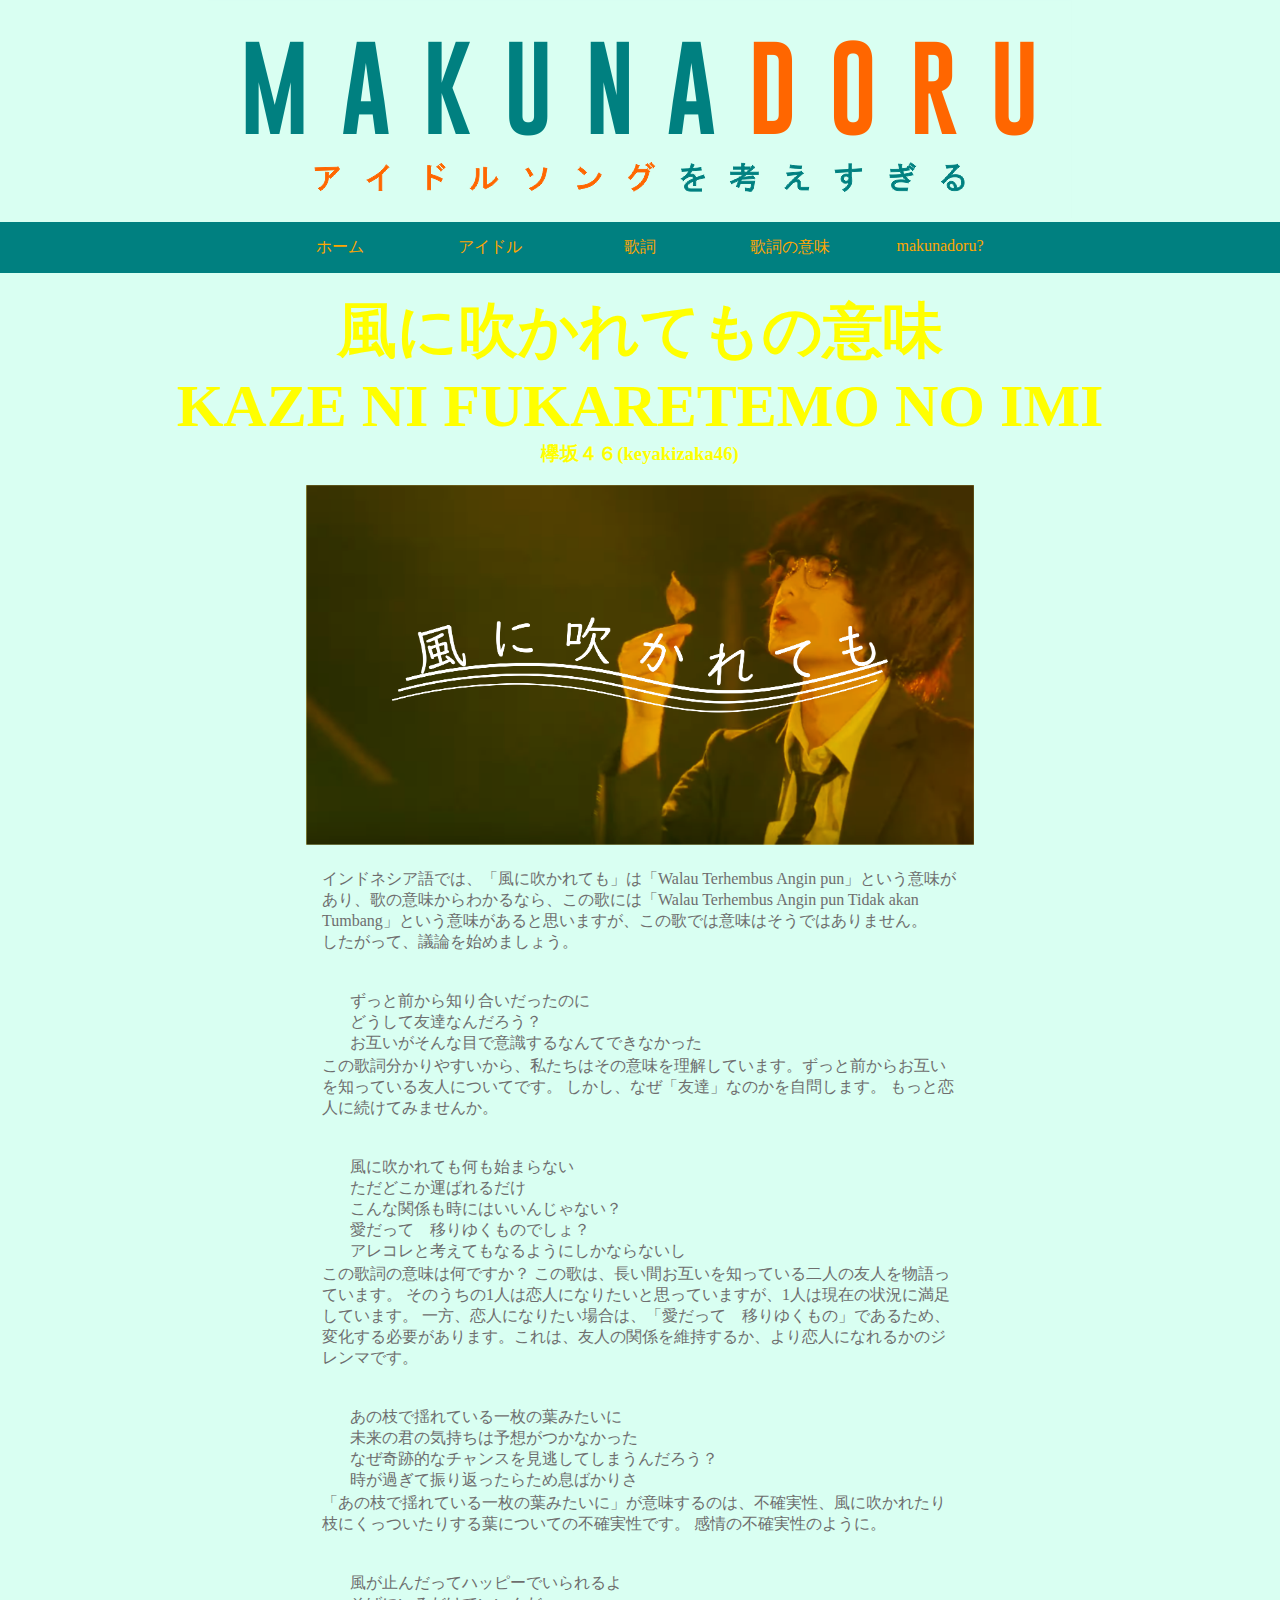
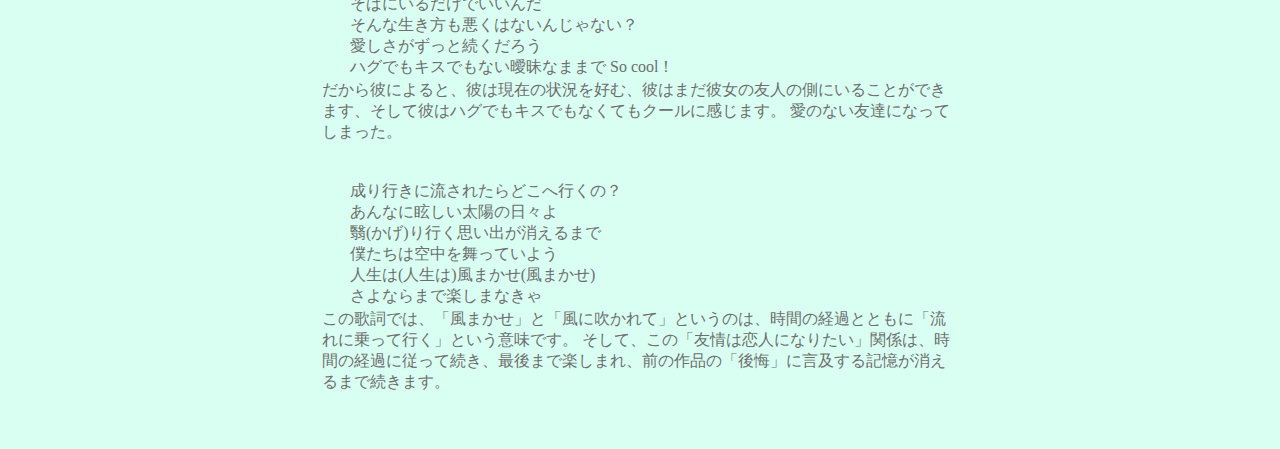
<file: maknalirikkazeni.html>
<!DOCTYPE html>
<html>
<head>
	<title>風に吹かれてもの意味
	(Kaze ni Fukaretemo) - makunadoru</title>
	<link rel="stylesheet" href="style.css">
	<style type="text/css">
		h1{
			color: yellow;
		font-size: 60px;
		font-family: gobold;
		}
		h3{
			color: yellow;
		}
		.kontendalam{
			color: rgb(217,255,242);
		}
	</style>
</head>
<body>
	<ul>
		<li class="bannerweb"><center><img src="bannerweb1.png"></center></li>
	</ul>
	<div class="menu">
	<ul>
		<a href="index.html" class="katamenu"><li class="aktif">ホーム</li></a>
		<a href="idol.html" class="katamenu"><li class="aktif">アイドル</li></a>
		<a href="lirik.html" class="katamenu"><li class="aktif">歌詞</li></a>
		<a href="maknalirik.html" class="katamenu"><li class="aktif">歌詞の意味</li></a>
		<a href="makunadoru.html" class="katamenu"><li class="aktif">makunadoru?</li></a>

	</ul></div><br>
	<center><h1 class="judul">風に吹かれてもの意味<br>
		KAZE NI FUKARETEMO NO IMI<br></h1><h3>欅坂４６(keyakizaka46)</h3><br>
	<img src="kazenikonten.png" height="360" height="240">
	<br><br>
	<table class="kontenlirik">
		<tr>
			<td>
				<center>
	</center>
インドネシア語では、「風に吹かれても」は「Walau Terhembus Angin pun」という意味があり、歌の意味からわかるなら、この歌には「Walau Terhembus Angin pun Tidak akan Tumbang」という意味があると思いますが、この歌では意味はそうではありません。<br>
したがって、議論を始めましょう。<br>
<br><br>
<table border="0">
	<tr>
		<td class="kontendalam">000</td><td>ずっと前から知り合いだったのに<br>
どうして友達なんだろう？<br>
お互いがそんな目で意識するなんてできなかった<br></td></tr></table>
この歌詞分かりやすいから、私たちはその意味を理解しています。ずっと前からお互いを知っている友人についてです。 しかし、なぜ「友達」なのかを自問します。 もっと恋人に続けてみませんか。<br>
<br><br>
<table border="0">
	<tr>
		<td class="kontendalam">000</td><td>風に吹かれても何も始まらない<br>
ただどこか運ばれるだけ<br>
こんな関係も時にはいいんじゃない？<br>
愛だって　移りゆくものでしょ？<br>
アレコレと考えてもなるようにしかならないし<br></td></tr></table>
この歌詞の意味は何ですか？ この歌は、長い間お互いを知っている二人の友人を物語っています。 そのうちの1人は恋人になりたいと思っていますが、1人は現在の状況に満足しています。 一方、恋人になりたい場合は、「愛だって　移りゆくもの」であるため、変化する必要があります。これは、友人の関係を維持するか、より恋人になれるかのジレンマです。<br>
<br><br>
<table border="0">
	<tr>
		<td class="kontendalam">000</td><td>あの枝で揺れている一枚の葉みたいに<br>
未来の君の気持ちは予想がつかなかった<br>
なぜ奇跡的なチャンスを見逃してしまうんだろう？<br>
時が過ぎて振り返ったらため息ばかりさ<br></td></tr></table>
「あの枝で揺れている一枚の葉みたいに」が意味するのは、不確実性、風に吹かれたり枝にくっついたりする葉についての不確実性です。 感情の不確実性のように。<br>
<br><br>
<table border="0">
	<tr>
		<td class="kontendalam">000</td><td>風が止んだってハッピーでいられるよ<br>
そばにいるだけでいいんだ<br>
そんな生き方も悪くはないんじゃない？<br>
愛しさがずっと続くだろう<br>
ハグでもキスでもない曖昧なままで So cool！<br></td></tr></table>
だから彼によると、彼は現在の状況を好む、彼はまだ彼女の友人の側にいることができます、そして彼はハグでもキスでもなくてもクールに感じます。 愛のない友達になってしまった。<br>
<br><br>
<table border="0">
	<tr>
		<td class="kontendalam">000</td><td>成り行きに流されたらどこへ行くの？<br>
あんなに眩しい太陽の日々よ<br>
翳(かげ)り行く思い出が消えるまで<br>
僕たちは空中を舞っていよう<br>
人生は(人生は)風まかせ(風まかせ)<br>
さよならまで楽しまなきゃ	<br></td></tr></table>
この歌詞では、「風まかせ」と「風に吹かれて」というのは、時間の経過とともに「流れに乗って行く」という意味です。 そして、この「友情は恋人になりたい」関係は、時間の経過に従って続き、最後まで楽しまれ、前の作品の「後悔」に言及する記憶が消えるまで続きます。<br>


</h4>
			</td>
		</tr>
	</table></center><br><br><br>
</body>
</html>
</file>
<file: style.css>
*
{
	padding: 0;
	margin: 0;
	box-sizing: border-box;
}
body{
	background-color: rgb(217,255,242);
	font-family: gobold;
	text-align: justify;

}
.bannerweb{
	background-color: rgb(217,255,242);
}
.menu{
	background-color: rgb(0,128,128);
	color: white;
	text-align: center;
}
.menu ul{
	display: inline-flex;
	list-style: none;
}
.menu ul li{
	width: 120px;
	margin: 15px;
}
.menu ul li a{
	text-decoration: none;
	color: orange;
	font-family: gobold;
}
.aktif:hover{
	background: orange;
	border-radius: 5px;

}
.katamenu:hover{
	color: rgb(0,128,128);
}
.katamenu{
	text-decoration: none;
	color: orange;
}
.konten{
	width: 80%;
	color: rgb(110,110,110);
}
.kontenlirik{
	width: 50%;
	color: rgb(110,110,110);
}
.katakeyaki{
	color: orange;
	font-family: gobold;
	text-decoration: none;
}
.katakeyaki:hover{
	color: darkgreen;
}
.katahinata{
	color: orange;
	font-family: gobold;
	text-decoration: none;
}
.katahinata:hover{
	color: lightblue;
}
.katanogi{
	color: orange;
	font-family: gobold;
	text-decoration: none;
}
.katanogi:hover{
	color: purple;
}
.kontenidol{
	background-color: rgb(217,255,242);
	text-align: center;
}
.kontenidol ul{
	display: inline-flex;
	list-style: none;
}
.kontenidol ul li{
	width: 350px;
	margin: 15px;
}
.kontenhome{
	background-color: rgb(217,255,242);
	text-align: center;
}
.kontenhome ul{
	display: inline-flex;
	list-style: none;
}
.kontenhome ul li{
	width: 350px;
	margin: 15px;
}
.kontenmember ul{
	display: inline-flex;
	list-style: none;
}
.kontenmember ul li{
	width: 100px;
	margin: 15px;
}
.kotak1:hover{
	background: rgb(0,128,128);
	border-radius: 25px;
}
.katakotak1:hover{
	color: orange;
}
.katakotak1{
	color: rgb(0,128,128);
	text-decoration: none;
}

.daleman{
	display: none;
}
.katamenu:hover .daleman{
	display: block;
	position: absolute;
	background: orange;
	margin: 50px;
	color: black;
}
.menu ul li ul li:hover .daleman ul{
	display: block;
	margin: 10px
}
</file>
